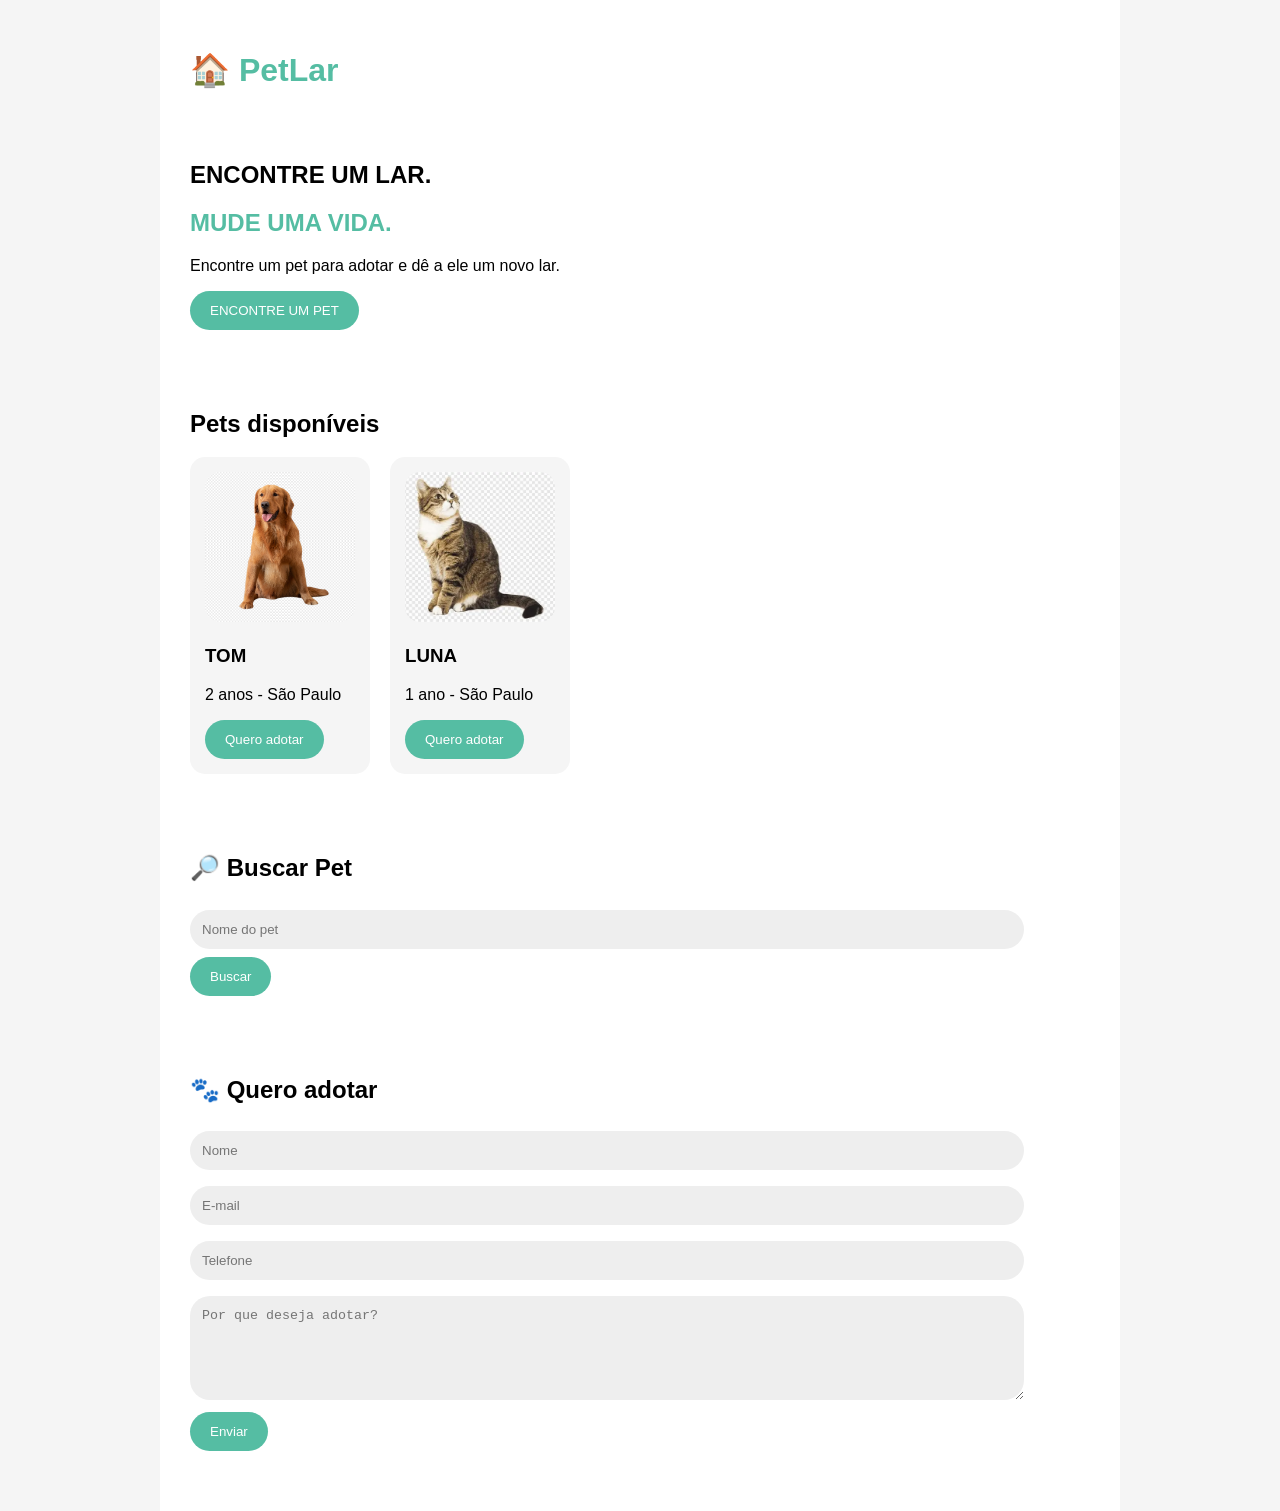
<file: index.html>
<!DOCTYPE html>
<html lang="pt-BR">

<head>
    <meta charset="UTF-8">
    <title>Pet Lar</title>
    <link rel="stylesheet" href="style.css">
</head>

<body>

<div class="pagina">

    <h1>🏠 PetLar</h1>

    <section>
        <h2>ENCONTRE UM LAR.</h2>
        <h2><span>MUDE UMA VIDA.</span></h2>

        <p>
            Encontre um pet para adotar
            e dê a ele um novo lar.
        </p>

        <button onclick="buscar()">
            ENCONTRE UM PET
        </button>
    </section>

    <section>
        <h2>Pets disponíveis</h2>

        <div class="pets">

            <div class="pet">
                <img src="tom.png">
                <h3>TOM</h3>
                <p>2 anos - São Paulo</p>

                <button onclick="adotar('Tom')">
                    Quero adotar
                </button>
            </div>

            <div class="pet">
                <img src="luna.png">
                <h3>LUNA</h3>
                <p>1 ano - São Paulo</p>

                <button onclick="adotar('Luna')">
                    Quero adotar
                </button>
            </div>

        </div>
    </section>

    <section id="busca">

        <h2>🔎 Buscar Pet</h2>

        <input
            id="pesquisa"
            type="text"
            placeholder="Nome do pet">

        <button onclick="buscarPet()">
            Buscar
        </button>

    </section>

    <section id="formulario">

        <h2>🐾 Quero adotar</h2>

        <input
            type="text"
            placeholder="Nome">

        <input
            type="email"
            placeholder="E-mail">

        <input
            type="text"
            placeholder="Telefone">

        <textarea
            placeholder="Por que deseja adotar?"></textarea>

        <br>

        <button onclick="enviar()">
            Enviar
        </button>

    </section>

</div>

<script src="script.js"></script>

</body>
</html>
</file>
<file: style.css>
body {
    font-family: Arial;
    background: #f5f5f5;
    margin: 0;
}

.pagina {
    max-width: 900px;
    margin: auto;
    background: white;
    padding: 30px;
}

h1 {
    color: #55bda3;
}

h2 span {
    color: #55bda3;
}

button {
    background: #55bda3;
    color: white;
    border: 0;
    padding: 12px 20px;
    border-radius: 20px;
    cursor: pointer;
}

.pets {
    display: flex;
    gap: 20px;
}

.pet {
    padding: 15px;
    background: #f5f5f5;
    border-radius: 15px;
}

.pet img {
    width: 150px;
    height: 150px;
    object-fit: cover;
    border-radius: 15px;
}

input,
textarea {
    width: 90%;
    padding: 12px;
    margin: 8px 0;
    border: 0;
    background: #eee;
    border-radius: 20px;
}

textarea {
    height: 80px;
}

section {
    padding: 30px 0;
}
</file>
